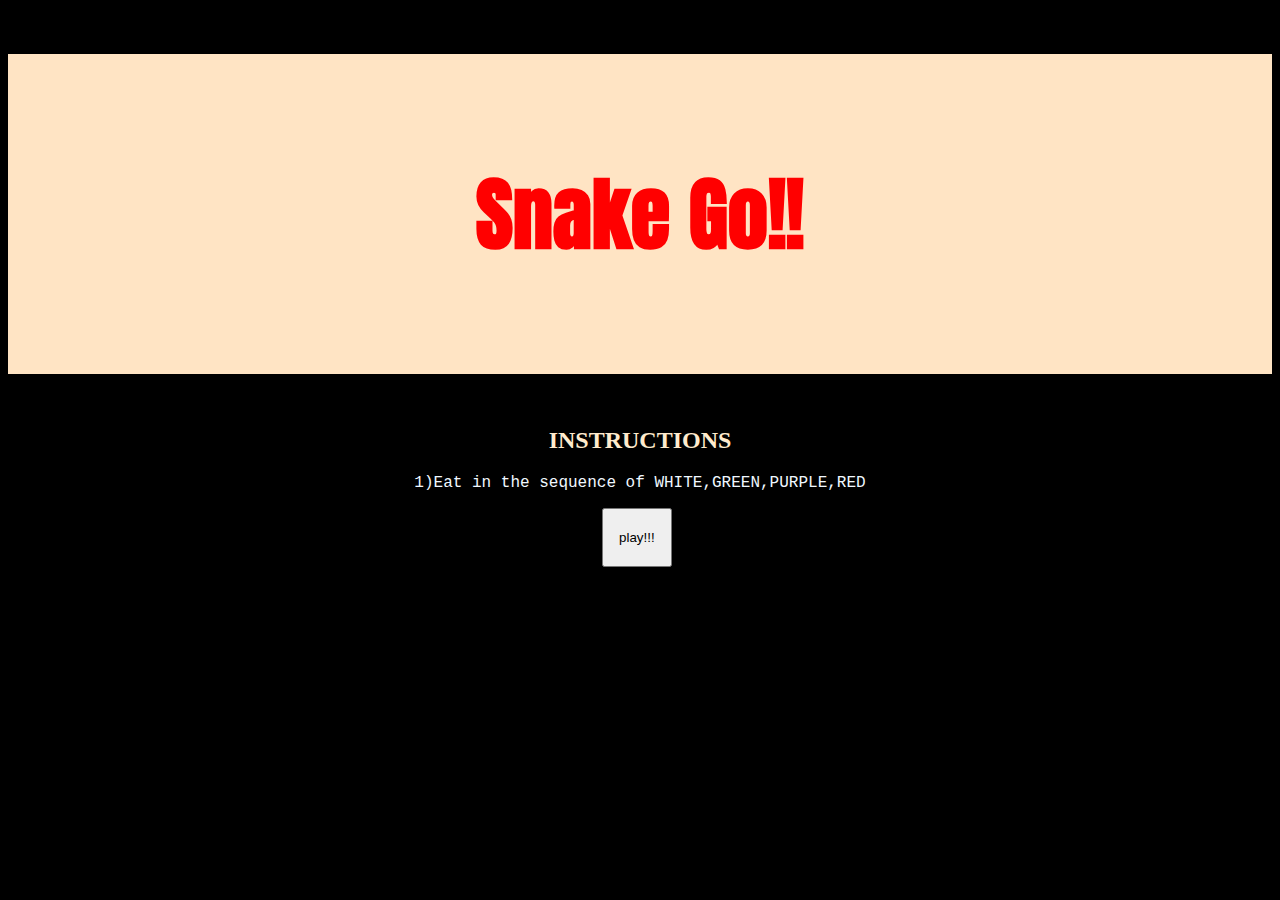
<file: index.html>
<!DOCTYPE html>

<html>
    <head>
        <meta charset="utf-8">
        <meta http-equiv="X-UA-Compatible" content="IE=edge">
        <title>Snake Game</title>
        <meta name="description" content="">
        <meta name="viewport" content="width=device-width, initial-scale=1">
        <link rel="preconnect" href="https://fonts.googleapis.com">
        <link rel="preconnect" href="https://fonts.gstatic.com" crossorigin>
        <link href="https://fonts.googleapis.com/css2?family=Anton&display=swap" rel="stylesheet">
        <link rel="stylesheet" href="styles.css">
    </head>
    <body>
        <div class="container-1 bgimg">
            <h1>Snake Go!!</h1>
        </div>
        <div>
            <h2>INSTRUCTIONS</h2>
            <p>1)Eat in the sequence of WHITE,GREEN,PURPLE,RED</p>
        </div>
        
        <button>play!!!</button>
        <p class="hey"></p>
     
        
        <script>
            document.querySelector("button").addEventListener("click", function(){
            alert("play carefully");
            location.href="index1.html";
            })
        </script>
    </body>
</html>
</file>
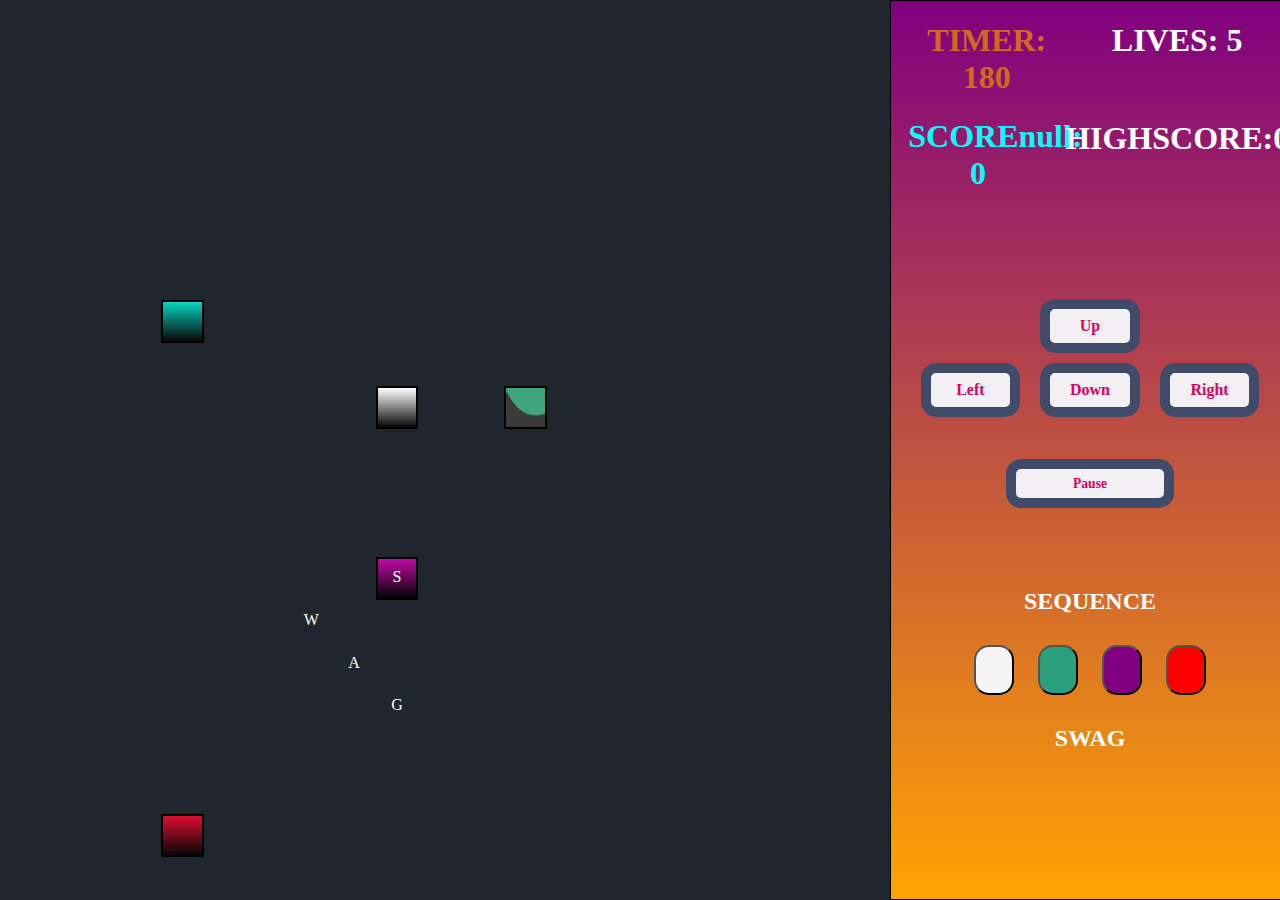
<file: index1.html>
<!DOCTYPE html>
<html>
  <head>
    <meta charset="utf-8" />
    <meta http-equiv="X-UA-Compatible" content="IE=edge" />
    <title>Snake Game</title>
    <meta name="description" content="" />
    <meta name="viewport" content="width=device-width" />
    <link rel="stylesheet" href="styles1.css" />
    <style>
      body {
        /* height: 100vh; */
        width: 100vw;
        display: flex;
        justify-content: center;
        flex-basis: 0;
        /* align-items: center; */
        margin: 0;
        /* background: url("images/jhh.jfif"); */
        background: linear-gradient(purple, orange);
      }
      #game-board {
        background-color: #20262e;
        /* opacity: 50%; */
        /* width: 100%; */
        /* min-width: 600px; */
        aspect-ratio: 1;
        display: grid;
        grid-template-rows: repeat(21, 1fr);
        grid-template-columns: repeat(21, 1fr);
      }

      .controls-container{
        border: 1px solid black;
        /* padding: 0 2em 0 2em; */
      }
      .snake {
        /* background-image: linear-gradient(#f99b7d, #dfd2d2); */
        /* background: red; */
        background-image: url("images/snakeskin.webp");
        border: 0.25vmin solid black;
        border-radius: 2%;
      }
      .head {
        background-image: black;
        border: 0.25vmin solid black;
        /* border-radius:; */
      }
      .food {
        background-image: linear-gradient(white, rgb(7, 7, 7));
        /* background-color:#000; */
        border: 0.25vmin solid black;
      }
      .food1 {
        background-image: linear-gradient(rgb(7, 213, 192), rgb(9, 8, 8));
        border: 0.25vmin solid black;
      }
      .food2 {
        background-image: linear-gradient(rgb(192, 11, 164), rgb(5, 5, 5));
        border: 0.25vmin solid black;
      }
      .food3 {
        background-image: linear-gradient(rgb(220, 13, 48), rgb(8, 8, 8));
        border: 0.25vmin solid black;
      }
      .powerups {
        background-image: linear-gradient(#0c011e, #da8c0e);
        border: 0.25vmin;
        border-radius: 10%;
      }
      .nfx {
        /*background-image:linear-gradient(#970606,#089c32);*/
        background-color: #da0463;
        border: 0.25vmin;
        border-radius: 10%;
      }
      .Timer {
        color: #20262e;
        margin-left: 10%;
        text-align: center;
      }
      .score {
        margin-top: 5%;
        color: blue;
        text-align: center;
      }
      #Timer {
        text-align: center;
        display: flex;
        justify-content: space-around;
      }
      .lop {
        margin: 10%;
        text-align: center;
        color: aqua;
      }
      .col {
        color: chocolate;
      }
      .btn {
        outline: none;
        border: 10px solid #404b69;
        font-size: 1rem;
        font-family: "Arvo", cursive;
        line-height: 2;
        font-weight: 900;
        color: #da0463;
        text-shadow: 3px 0 #dbedf3;
        border-radius: 15px;
        display: inline-block;
        width: 25%;
        max-width: 100px;
        /* height: 100px; */
        text-align: center;
        margin: 10px;
        background-color: rgb(243, 240, 243);
      }

      .arrow-up-container{
        width: 100%;
        text-align: center;
      }
      .up {
        margin: auto;
      }

      .other-arrows-container{
        display: flex;
        justify-content: center;
      }
      /* .left {
        margin-left: 100px;
      } */
      .pause-btn-container {
        text-align: center;
        margin-top: 2em;
      }
      .pause-button {
        outline: none;
        border: 10px solid #404b69;
        font-size: 0.85rem;
        font-family: "Arvo", cursive;
        line-height: 2;
        font-weight: 900;
        color: #da0463;
        text-shadow: 3px 0 #dbedf3;
        border-radius: 15px;
        display: inline-block;
        width: 42%;
        max-width: 180px;
        /* height: 75px; */
        text-align: center;
        /* margin-top: 10px; */
        background-color: rgb(243, 240, 243);
        /* margin-left: 100px; */
      }
      .pressed {
        box-shadow: 0 3px 4px 0 #dbedf3;
        opacity: 0.5;
      }
      .color-container{
        /* justify-content: center */
        text-align: center;
        margin-top:20%;
      }
      .high-score{
        color:white;
      }
      .life{
        color:white
      }
      .sd{
        color:white;
      }
      /* .arrows{
        background-image:linear-gradient(#00425A,#84D2C5);
      } */
    </style>
    <script src="index.js" defer type="module"></script>
  </head>

  <body>
    <div id="game-board"></div>
    <div class="controls-container">
      <div id="Timer">
        <div>
          <h1 class="col Timer">TIMER:</h1>
          <!-- <h2 class="Timer"></h2> -->
          <h1 class="lop score">SCORE:</h1>
        </div>
        <div>
          <h1 class="life">LIVES</h1>
          <br>
          <!-- <h2 class="life"></h2> -->
          <h1 class="high-score">HI Score:0</h1>
        </div>

        <!-- <h2 class="score"></h2> -->
      </div>
      <br>
      <br>
      <br>
      <br>
      <br>
      <!-- < div class="arrows"> -->
        <div class="arrow-up-container">
          <button class="btn up ArrowUp">Up</button>
        </div>
        <div class="other-arrows-container">
          <button class="btn left ArrowLeft">Left</button>
        <button class="btn down ArrowDown">Down</button>
        <button class="btn ArrowRight">Right</button>
        </div>
        <div class="pause-btn-container">
          <button class="pause-button Pause Resume SpaceBar Enter">Pause</button>
        </div>
        
        <div class="color-container">
          <h2 class="sd">SEQUENCE</h2>
        <button class="color-btn color1"></button>
        <button class="color-btn color2"></button>
        <button class="color-btn color3"></button>
        <button class="color-btn color4"></button>
        <h2 class="letters-order"></h2>
        </div>
      </div>
    </div>
  </body>
</html>
</file>
<file: styles.css>
h1{
    padding-top: 100px;
    padding-left:10px;
    padding-right: 10px;
    padding:100px;
    color:red;
    font-family: 'Anton', sans-serif;
    font-size: 5rem;
    text-align: center;
}
button{
   padding:20px 15px;
    margin-left: 47%;
}
body{
    background-color: black;
}
button:hover{
    background-image: linear-gradient(rgb(30, 30, 105),green);
}
p{
    font-family: 'Courier New', Courier, monospace;
    text-align: center;
    color:aliceblue;
}
h2{
    color:blanchedalmond;
    text-align: center;
}
.container-1{
    background-color: bisque;
}
</file>
<file: styles1.css>
/* .snake {
     background-image:linear-gradient(#F99B7D,#dfd2d2);

     border: .25vmin ;
     border-radius: 10%;
   } */

/* .snakechangecolor{
    background-color:red;
} */

@media (width < 1078px){
    body{
        flex-direction: column;
    }
    .pause-button{
        margin-bottom: 3em;
    }
}

@media (width > 1078px){
    body{
        height: 100vh;
    }
}
.color-btn{
    /* outline: none; */
    /* border: 10px solid #404b69; */
    font-size: 1rem;
    font-family: "Arvo", cursive;
    line-height: 2;
    font-weight: 900;
    color: #da0463;
    text-shadow: 3px 0 #dbedf3;
    border-radius: 15px;
    display: inline-block;
    /* height:50%; */
    width: 10%;
    /* max-width: 100px; */
    height: 50px;
    text-align: center;
    margin-left:50px;
    margin: 10px;
    background-color: rgb(243, 240, 243)
}
.color1{
    background-color: whitesmoke;
    
}
.color2{
    background-color: rgb(43, 160, 125);
}
.color3{
    background-color: purple;
}
.color4{
    background-color: red;
}
.realfood1{
    background-color:orange;
}

.letters{
    color:#fff;
    text-align: center;
    padding-top:25%;
    text-decoration: dotted;
    /* border: 0.25vmin solid black */
}
.letters-order{
    color:white;
}
.portal-In{
    background-color:white;
}
.portal-Out{
    background-color:black;
}
</file>
